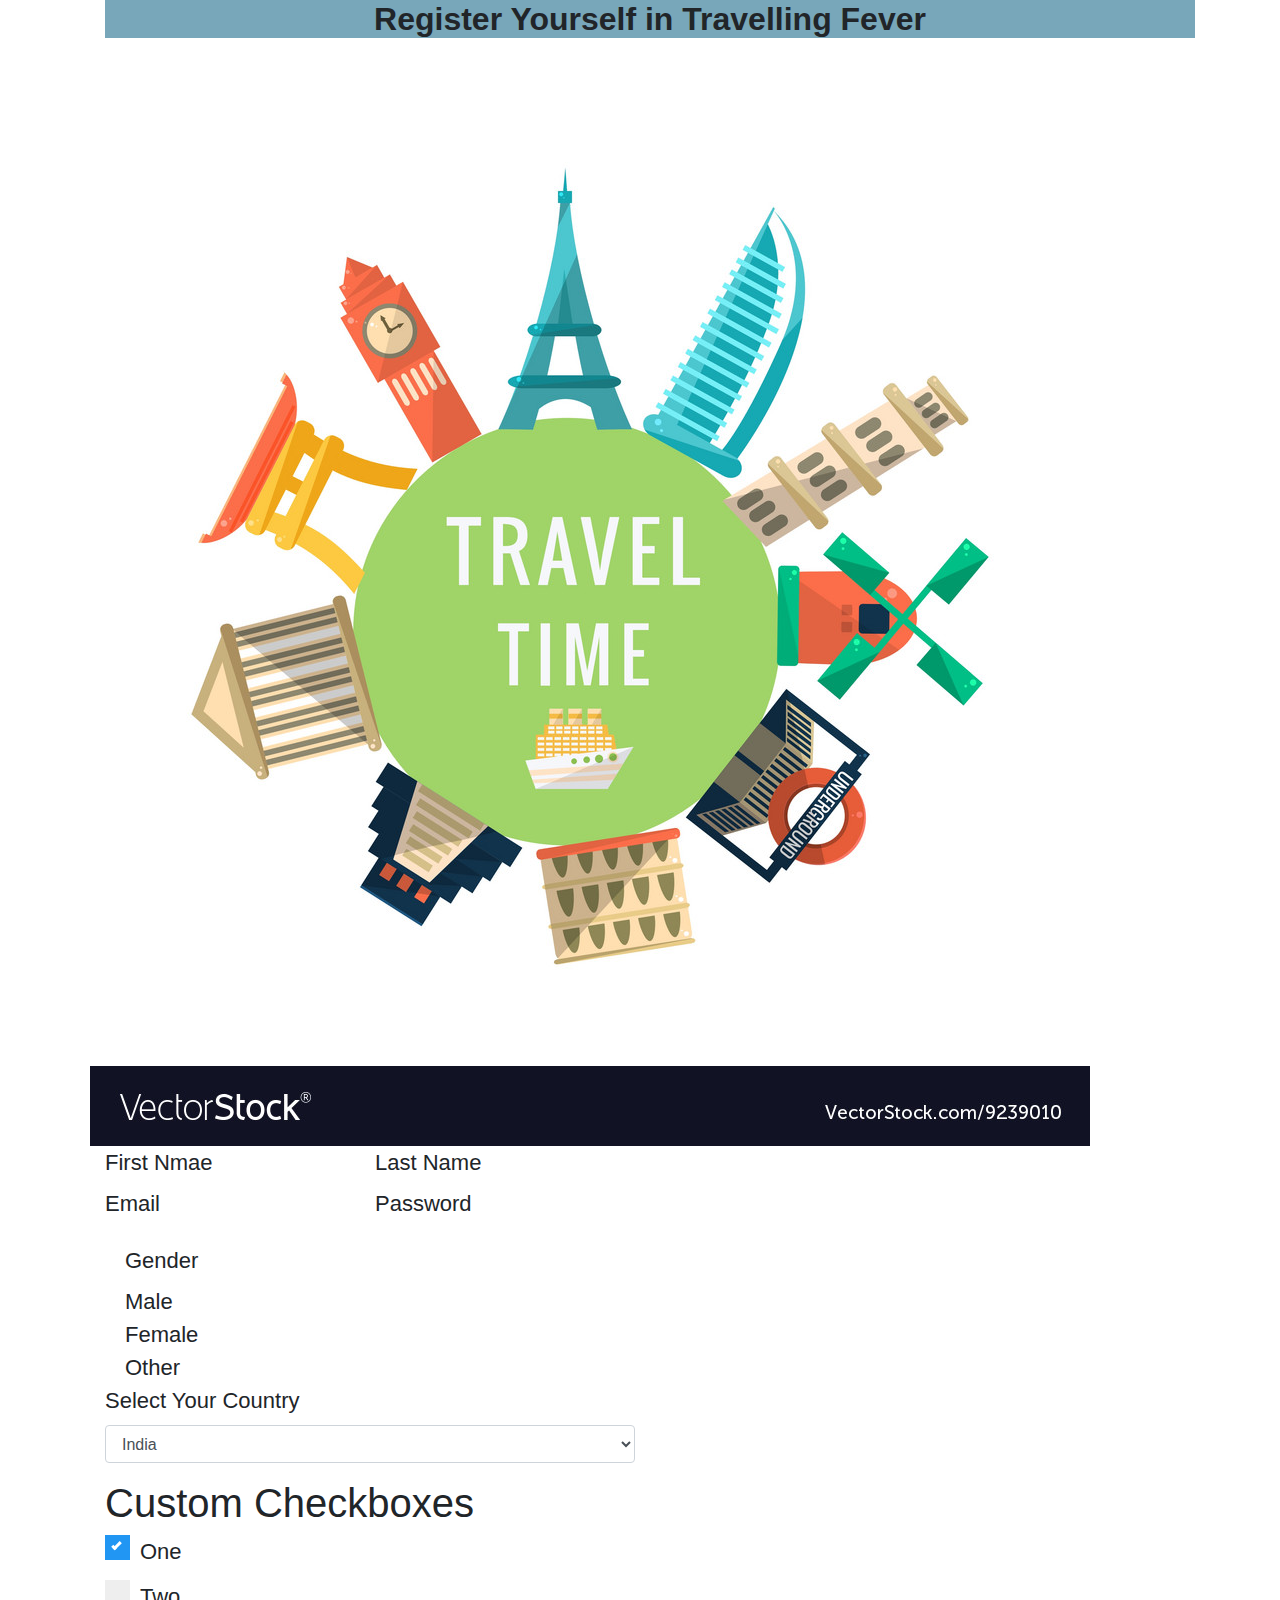
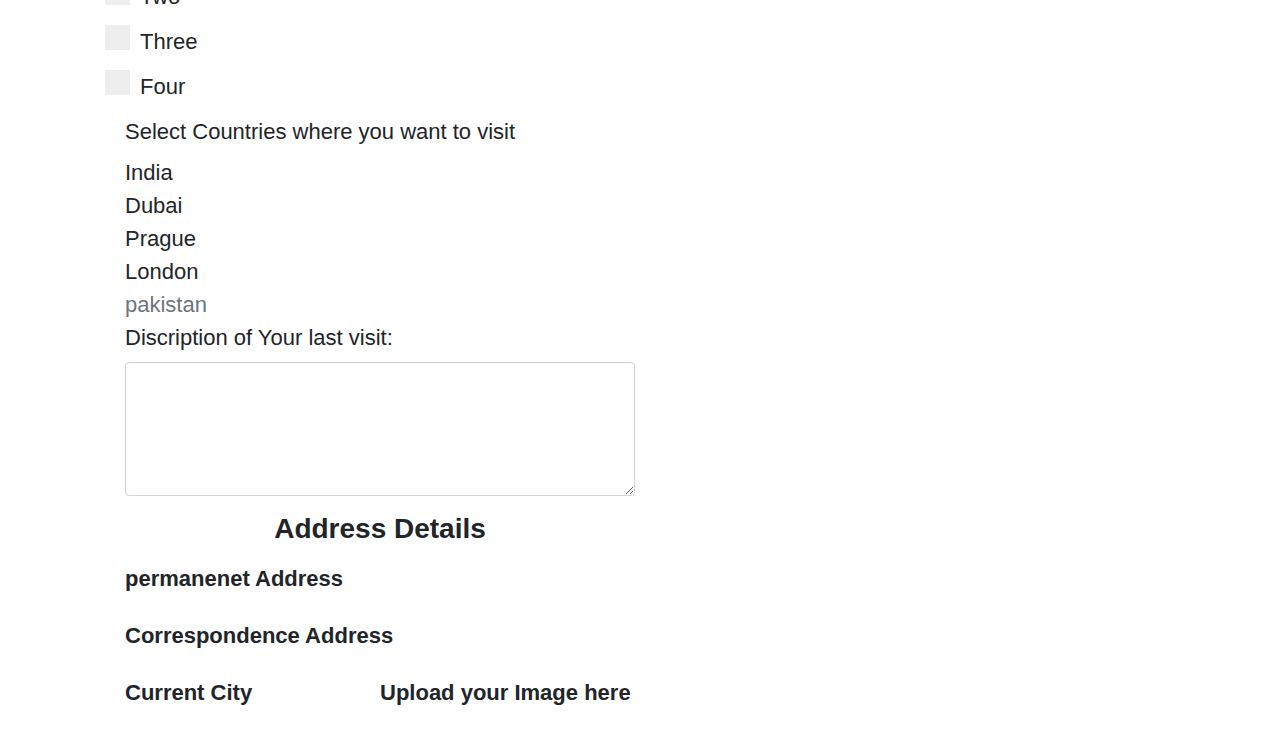
<file: index.html>
<!DOCTYPE html>
<html lang="en">
<head>
    <meta charset="UTF-8">
    <meta name="viewport" content="width=device-width, initial-scale=1.0">
    <title>Document</title>
    <link rel="stylesheet" href="style.css">
    <link rel="stylesheet" href="/bootstrap-4.0.0-dist/css/bootstrap.min.css">
    <script src="/bootstrap-4.0.0-dist/js/bootstrap.min.js"></script>
</head>
<body>

    <div class="container">
        
        <div class="head">
        
                <h2 style="text-align: center;"><b>Register Yourself in Travelling Fever</b></h2>
            </div>


            <div class="headportion">
               

             <div class="all_contents">
             <div class="row">
                 <div class="c0l-sm-6">
                     <img src="/images/trv.jpg">
                 </div>
                    
                
                 
                 
                    <div class="col-md-6 "style="width"> 
                    <form>
                        <form>
                            <div class="form-row">
                              <div class="col">
                                <label for="exampleInputEmail1">First Nmae</label>
                                <input type="text" class="form-control" placeholder="First name" required>
                              </div>
                              <div class="col">
                                <label for="exampleInputEmail1">Last Name</label>
                                <input type="text" class="form-control" placeholder="Last name" required>
                              </div>
                            </div>



                            <div class="form-row">
                                <div class="form-group col-md-6">
                                  <label for="inputEmail4">Email</label>
                                  <input type="email" class="form-control" id="inputEmail4" placeholder="Email" required>
                                </div>
                                <div class="form-group col-md-6">
                                  <label for="inputPassword4">Password</label>
                                  <input type="password" class="form-control" id="inputPassword4" placeholder="Password" required>
                                </div>
                              </div>

                          <!-- gender
                         -->
                         <div class="form-check">
                            <label for="exampleInputEmail1">Gender</label><br>
                            <input class="form-check-input" type="radio" name="exampleRadios" id="exampleRadios1" value="option1" checked>
                            <label class="form-check-label" for="exampleRadios1">
                              Male
                            </label>
                          </div>
                          <div class="form-check">
                            <input class="form-check-input" type="radio" name="exampleRadios" id="exampleRadios2" value="option2">
                            <label class="form-check-label" for="exampleRadios2">
                              Female
                            </label>
                          </div>
                          <div class="form-check">
                            <input class="form-check-input" type="radio" name="exampleRadios" id="exampleRadios2" value="option2">
                            <label class="form-check-label" for="exampleRadios2">
                              Other
                            </label>
                          </div>


                          
                          
                          
                          <div class="form-group">
                            <label for="exampleFormControlSelect1">Select Your Country</label>
                            <select class="form-control" id="exampleFormControlSelect1" required>
                              <option>India</option>
                              <option>Australia</option>
                              <option>Canada</option>
                              <option>Dubai</option>
                              <option>Singapore</option>
                            </select>
                          </div>


                          <!DOCTYPE html>
<html>
<style>
/* The container */
.container {
  display: block;
  position: relative;
  padding-left: 35px;
  margin-bottom: 12px;
  cursor: pointer;
  font-size: 22px;
  -webkit-user-select: none;
  -moz-user-select: none;
  -ms-user-select: none;
  user-select: none;
}

/* Hide the browser's default checkbox */
.container input {
  position: absolute;
  opacity: 0;
  cursor: pointer;
  height: 0;
  width: 0;
}

/* Create a custom checkbox */
.checkmark {
  position: absolute;
  top: 0;
  left: 0;
  height: 25px;
  width: 25px;
  background-color: #eee;
}

/* On mouse-over, add a grey background color */
.container:hover input ~ .checkmark {
  background-color: #ccc;
}

/* When the checkbox is checked, add a blue background */
.container input:checked ~ .checkmark {
  background-color: #2196F3;
}

/* Create the checkmark/indicator (hidden when not checked) */
.checkmark:after {
  content: "";
  position: absolute;
  display: none;
}

/* Show the checkmark when checked */
.container input:checked ~ .checkmark:after {
  display: block;
}

/* Style the checkmark/indicator */
.container .checkmark:after {
  left: 9px;
  top: 5px;
  width: 5px;
  height: 10px;
  border: solid white;
  border-width: 0 3px 3px 0;
  -webkit-transform: rotate(45deg);
  -ms-transform: rotate(45deg);
  transform: rotate(45deg);
}
</style>
<body>

<h1>Custom Checkboxes</h1>
<label class="container">One
  <input type="checkbox" checked="checked">
  <span class="checkmark"></span>
</label>
<label class="container">Two
  <input type="checkbox">
  <span class="checkmark"></span>
</label>
<label class="container">Three
  <input type="checkbox">
  <span class="checkmark"></span>
</label>
<label class="container">Four
  <input type="checkbox">
  <span class="checkmark"></span>
</label>

</body>
</html>



                          <div class="form-check">
                            <label for="exampleFormControlSelect1">Select Countries where you want to visit</label><br>
                            <input class="form-check-input" type="checkbox" value="" id="defaultCheck1">
                            <label class="form-check-label" for="defaultCheck1">
                              India
                            </label>
                          </div>
                          <div class="form-check">
                            <input class="form-check-input" type="checkbox" value="" id="defaultCheck2" >
                            <label class="form-check-label" for="defaultCheck2">
                              Dubai
                            </label>
                          </div>
                          <div class="form-check">
                            <input class="form-check-input" type="checkbox" value="" id="defaultCheck2" >
                            <label class="form-check-label" for="defaultCheck2">
                              Prague
                            </label>
                          </div>
                          <div class="form-check">
                            <input class="form-check-input" type="checkbox" value="" id="defaultCheck2" >
                            <label class="form-check-label" for="defaultCheck2">
                              London
                            </label>
                          </div>
                          <div class="form-check disabled">
                            <input class="form-check-input" type="radio" name="exampleRadios" id="exampleRadios3" value="option3" disabled>
                            <label class="form-check-label" for="exampleRadios3">
                                    pakistan
                            </label>
                          
                          



                            <!-- textareas -->
                            <div class="form-group">
                                <label for="comment">Discription of Your last visit:</label>
                                <textarea class="form-control" rows="5" id="comment"></textarea>
                              </div>

                              
                              <div class="form-group text-center">

                                <h3><b>Address Details<b><h3>

                              </div>


                          <div class="form-group">
                            <label for="inputAddress">permanenet Address</label>
                            <input type="text" class="form-control" id="inputAddress" placeholder="1234 Main St">
                          </div>
                          <div class="form-group">
                            <label for="inputAddress2">Correspondence Address</label>
                            <input type="text" class="form-control" id="inputAddress2" placeholder="Apartment, studio, or floor">
                          </div>
                          <div class="form-row">
                            <div class="form-group col-md-6">
                              <label for="inputCity">Current City</label>
                              <input type="text" class="form-control" id="inputCity">
                            </div>


                          
                            <div class="form-group">
                            <label for="exampleFormControlFile1">Upload your Image here</label>
                            <input type="file" class="form-control-file" id="exampleFormControlFile1">
                          </div>
 
                        
                    </div>
                     
                </div>

         </div>

            


        </div>
    </div>
</body>
</html>
</file>
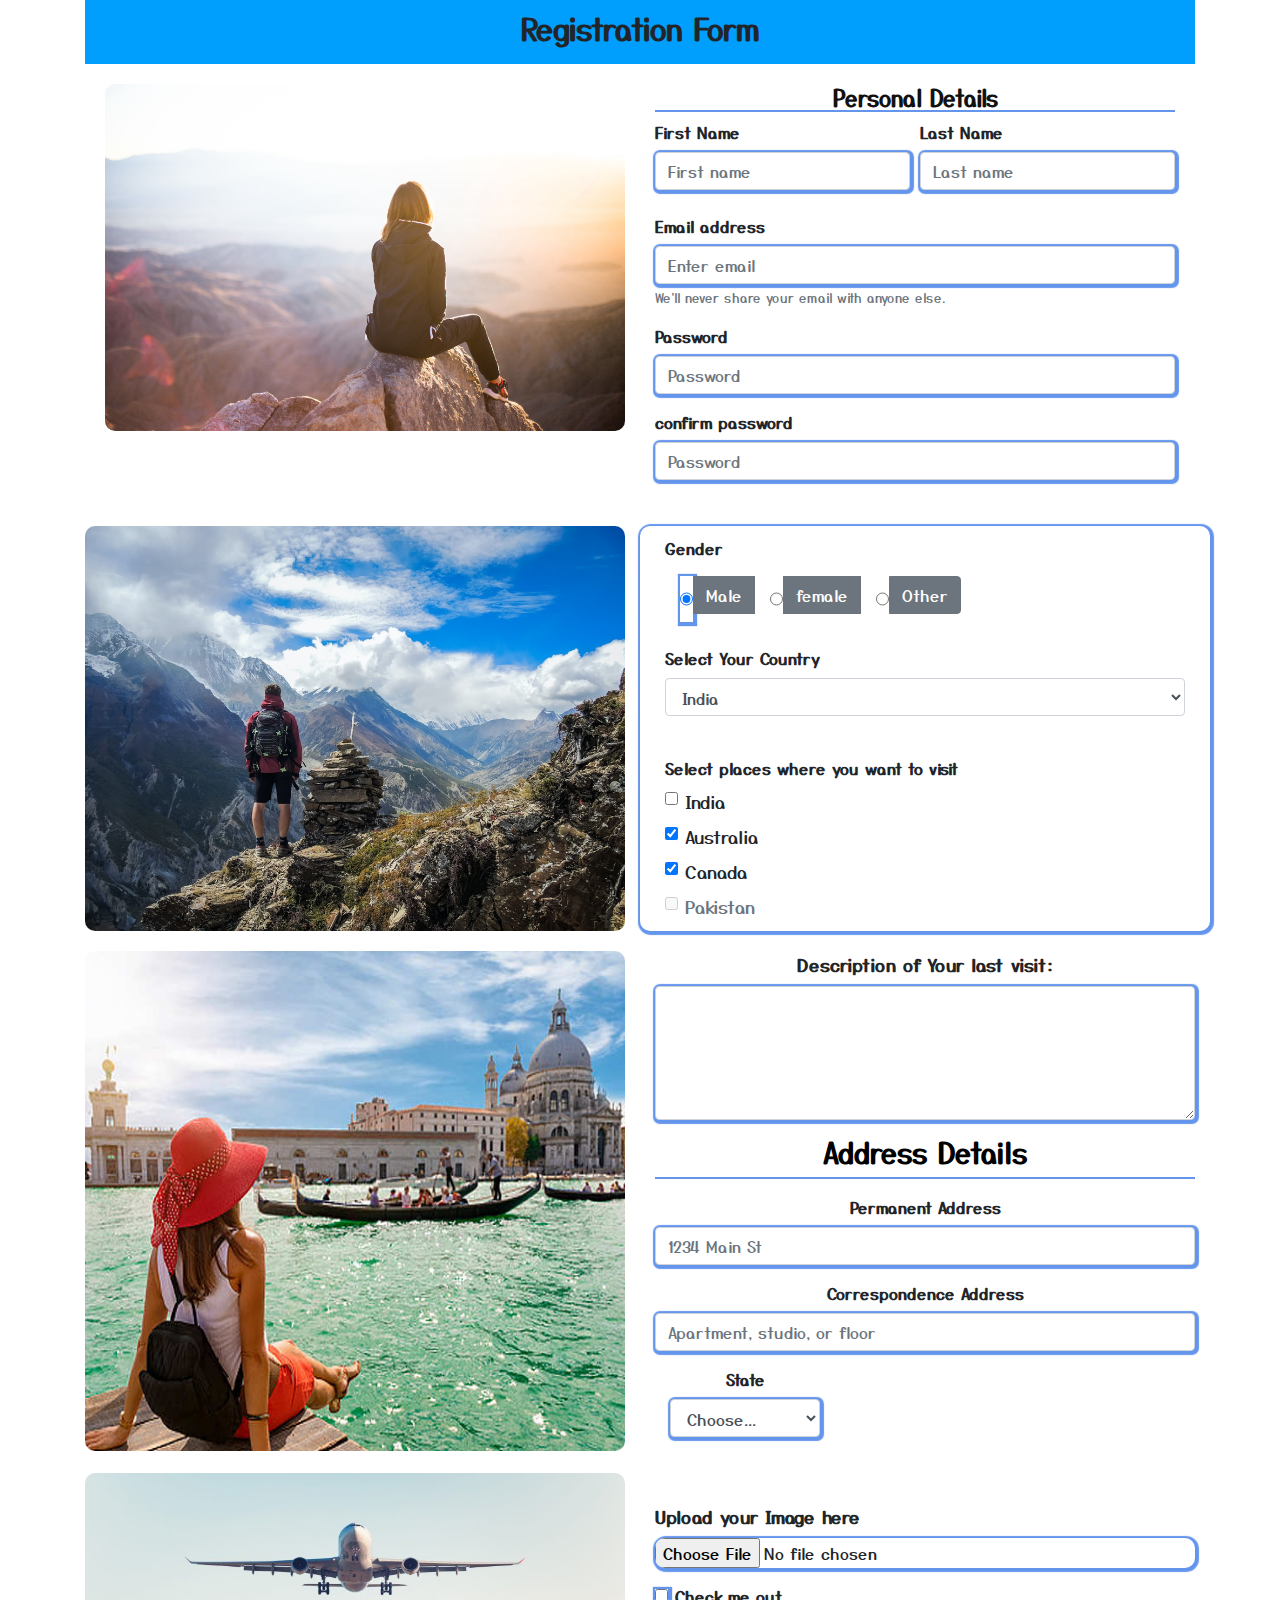
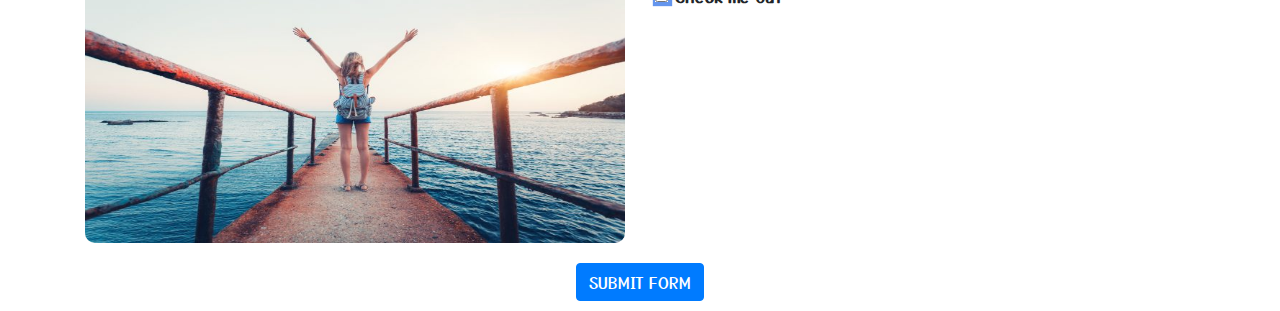
<file: form1.html>
<!DOCTYPE html>
<html lang="en">
<head>
    <meta charset="UTF-8">
    <meta name="viewport" content="width=device-width, initial-scale=1.0">
    <title>Registration</title>
    <link rel="stylesheet" href="style.css">
    <link rel="stylesheet" href="/bootstrap-4.0.0-dist/css/bootstrap.min.css">
    <link rel="preconnect" href="https://fonts.gstatic.com">
    <link href="https://fonts.googleapis.com/css2?family=Roboto+Mono:wght@600&family=Yusei+Magic&display=swap" rel="stylesheet">
<link href="https://fonts.googleapis.com/css2?family=Roboto+Mono:wght@600&family=Yusei+Magic&display=swap" rel="stylesheet">
    <script src="/bootstrap-4.0.0-dist/js/bootstrap.min.js"></script>
    <link rel="stylesheet" href="https://use.fontawesome.com/releases/v5.15.2/css/all.css" integrity="sha384-vSIIfh2YWi9wW0r9iZe7RJPrKwp6bG+s9QZMoITbCckVJqGCCRhc+ccxNcdpHuYu" crossorigin="anonymous">
</head>

  
<body>

    <div class="container">
                 <div class="tophead">

                     <h2 style="text-align: center; font-size: 30px; "><b>Registration Form  </b></h2>
                 </div>
             <section class="first">
             <div class="row">
                    <div class="col-md-6">
                         <img src="/images/first.jpeg" width="100%" style="border-radius: 10px;">

                    </div>
             
                 
                 
                    <div class="col-md-6">
                     <form  method="POST" id="nameform" name="registration"  >
                        
                            <h2 style="text-align: center; color: #111; font-size:22px;border-bottom: 2px solid cornflowerblue;;" ><b>Personal Details</b></h2>
                            <div class="form-row">
                              <div class="col ">
                                  
                                <label for="exampleInputEmail1"><b>First Name</b></label>
                                <input type="text" class="form-control shadow" placeholder="First name" id="f_name" name="fname" required>
                                <div class="valid-feedback">
                                    looks good</div>
                              </div>
                              <div class="col">
                                <label for="exampleInputEmail1"><b>Last Name</b></label>
                                <input type="text" class="form-control shadow" placeholder="Last name" required ><br>
                              </div>
                            </div>



                            
                                <div class="form-group">
                                  <label for="exampleInputEmail1"><b>Email address <i class="fas fa-envelope-open"></i></b></label>
                                  <input type="text" class="form-control shadow"  aria-describedby="emailHelp" placeholder="Enter email" id="email" >
                                  <small id="emailHelp" class="form-text text-muted">We'll never share your email with anyone else.</small>
                                </div>
                                <div class="form-group">
                                  <label for="exampleInputPassword1"><b>Password <i class="fas fa-unlock-alt"></i></b></label>
                                  <input type="password" class="form-control shadow" id="password" placeholder="Password" > 
                                </div>
                                <div class="form-group">
                                  <label for="exampleInputPassword1"><b>confirm password <i class="fas fa-unlock-alt"></i></b></label>
                                  <input type="password" class="form-control shadow" id="confirm" placeholder="Password" > 
                                </div>
                          
 
                        
                    </div>
                     
                </div>
            </section>


            <section class="second">
                     <div class="row">  
                         
                        <div class="col-sm-6">
                            <img src="/images/second.jpeg" width="100%"style="border-radius: 10px;">
                        </div>

                        <div class="col-sm-6 justify-content-between shadow">
                            <div class="pad1">
                                <p><b>Gender</b></p>
                                <div class="btn-group col-sm-10 ">
                                    <input
                                      type="radio"
                                      class="btn-check shadow"
                                      name="options"
                                      id="option1"
                                      autocomplete="off"
                                      checked
                                    />
                                  
                                    
                                  
                                    <label class="btn btn-secondary " for="option1" id="ab"><i class="fas fa-male"></i> Male</label>
                                  
                                    <input type="radio" class="btn-check" name="options" id="option2" autocomplete="off" style="margin-left: 15px;" />
                                    <label class="btn btn-secondary" for="option2" id="ab"><i class="fas fa-female"></i>  female</label>
                                  
                                    <input type="radio" class="btn-check" name="options" id="option3" autocomplete="off" style="margin-left: 15px;" />
                                    <label class="btn btn-secondary" for="option3" id="ab">Other</label>
                                  </div><br><br>



                            <div class="form-group">
                                    <label for="exampleFormControlSelect1"><b>Select Your Country</b></label>
                                <select class="form-control" id="ab" >
                                     <option>India</option>
                                     <option>Australia</option>
                                     <option>Canada</option>
                                    <option>Dubai</option>
                                    <option>Singapore</option>
                                </select>
                             </div><br>




                           
        <label for="exampleFormControlSelect1"><b>Select places where you want to visit</b></label>
        <div class="form-check" style="font-size: 18px;">
            <input type="checkbox" class="form-check-input " id="materialUnchecked">
            <label class="form-check-label" for="materialUnchecked">India</label>
         </div>
  
          <div class="my-2"></div>
  
        
          <div class="form-check" style="font-size: 18px;">
                <input type="checkbox" class="form-check-input " id="materialChecked" checked="">
                <label class="form-check-label" for="materialChecked">Australia</label>
          </div>
  
          <div class="my-2"></div>
  
  
          <div class="form-check" style="font-size: 18px;">
            <input type="checkbox" class="form-check-input " id="materialIndeterminate" checked="">
            <label class="form-check-label" for="materialIndeterminate">Canada</label>
          </div>
  
          <div class="my-2"></div>
  
       
          <div class="form-check" style="font-size: 18px;">
            <input type="checkbox" class="form-check-input" id="materialUncheckedDisabled" disabled="">
            <label class="form-check-label disabled" for="materialUncheckedDisabled">Pakistan</label>
          </div>
                        </div>

                    </div>

</div>

                    <section class="third">



                    </section>

                    <div class="row">
                        <div class="col-md-6">
                            <img src="/images/third.jpg" width="100%" height="500px"style="border-radius: 10px;">
                        </div>

                        <div class="col-md-6 text-center">
                            <div class="form-group">
                                <label for="comment" style="font-size: 18px;"><b>Description of Your last visit:</b></label>
                                <textarea class="form-control shadow" rows="5" id="txt"></textarea>
                              </div>

                              
                              <div class="form-group ">

                                <h3 style="color:black; border-bottom:2px solid cornflowerblue;;"><b>Address Details<b><h3>

                              </div>

                              <div class="form-group">
                                <label for="inputAddress">Permanent Address</label>
                                <input type="text" class="form-control shadow" id="ab" placeholder="1234 Main St" required>
                              </div>
                              <div class="form-group">
                                <label for="inputAddress2">Correspondence Address</label>
                                <input type="text" class="form-control shadow" id="ab" placeholder="Apartment, studio, or floor" required>
                              </div>
                              <div class="form-group col-md-4">
                                <label for="inputState" >State</label>
                                <select id="inputState" class="form-control shadow">
                                  <option selected id="">Choose...</option>
                                  <option>Uttrakhand</option>
                                  <option>Uttarpradesh</option>
                                  <option>jharkhand</option>
                                  <option>Tamilnadu</option>
                                </select>
                    </div>
                

            </section>
            <section class="fourth">
                <div class="row">
                    <div class="col-md-6 ">
                        <img src="/images/fourth.jpg" width="100%" height="370px"style="border-radius: 10px;">
                    </div>

                    <div class="col-md-6 ">
                        
                       

                          
                         
                        
                        
                          <div class="form-group" style="padding-top: 30px;">
                            <label for="exampleFormControlFile1" style="font-size: 18px;">Upload your Image here</label>
                            <input type="file" class="form-control-file shadow" id="exampleFormControlFile1">
                          </div>

                          <div class="form-group">
                            <div class="form-check">
                              <input class="form-check-input shadow" type="checkbox" id="gridCheck">
                              <label class="form-check-label" for="gridCheck">
                                Check me out
                              </label>
                            </div>
                          </div>


                          <div class="container">
                            <span id="rateMe2"  class="empty-stars"></span>
                          </div>
                         
                    </div>
                </div>
            </section>
            <div class="last text-center">
                <button type="submit" class="btn btn-primary btn1" onclick="validateForm()">SUBMIT FORM</button>
            </div>

         </div>

        </form>


    </div>



    <script src="/form1.js"></script>
</body>
</html>
</file>
<file: style.css>
body {
    background-image: url(/images/back.jpg),rgba(0.5,0.2,0.4,0.9);     ;
    background-repeat: no-repeat;
    background-size: 100% 100%;
    font-family: 'Yusei Magic', sans-serif !important;
    font-size: 18px;
    
}

/* *{
    font-family: 'Yusei Magic', sans-serif !important;
    font-size: 18px;
} */

.tophead
{
    padding: 10px;
    background-color: #009FFD;
}
.all_contents
{
    padding-top: 20px;
}

.head
{
    background-color: #78a7ba;
}


.image
{
    background-image: url("/images/first.jpeg");
    padding: 20px;
    background-size: 100% 100%;
    height: auto;
    height: 300px;
}


.fourth
{
    padding-top: 20px;
}

.third
{
    padding-top: 20px;
}

.second
{
    padding-top:10px;
}

.first
{
    padding: 20px;
}

.pad1
{
    padding: 10px;
}

.last
{
    padding-top: 20px;
    padding-bottom: 10PX;
}
.shadow
{
    box-shadow: 1px 1px 1px 3px cornflowerblue;
    border-radius: 10px;
}
</file>
